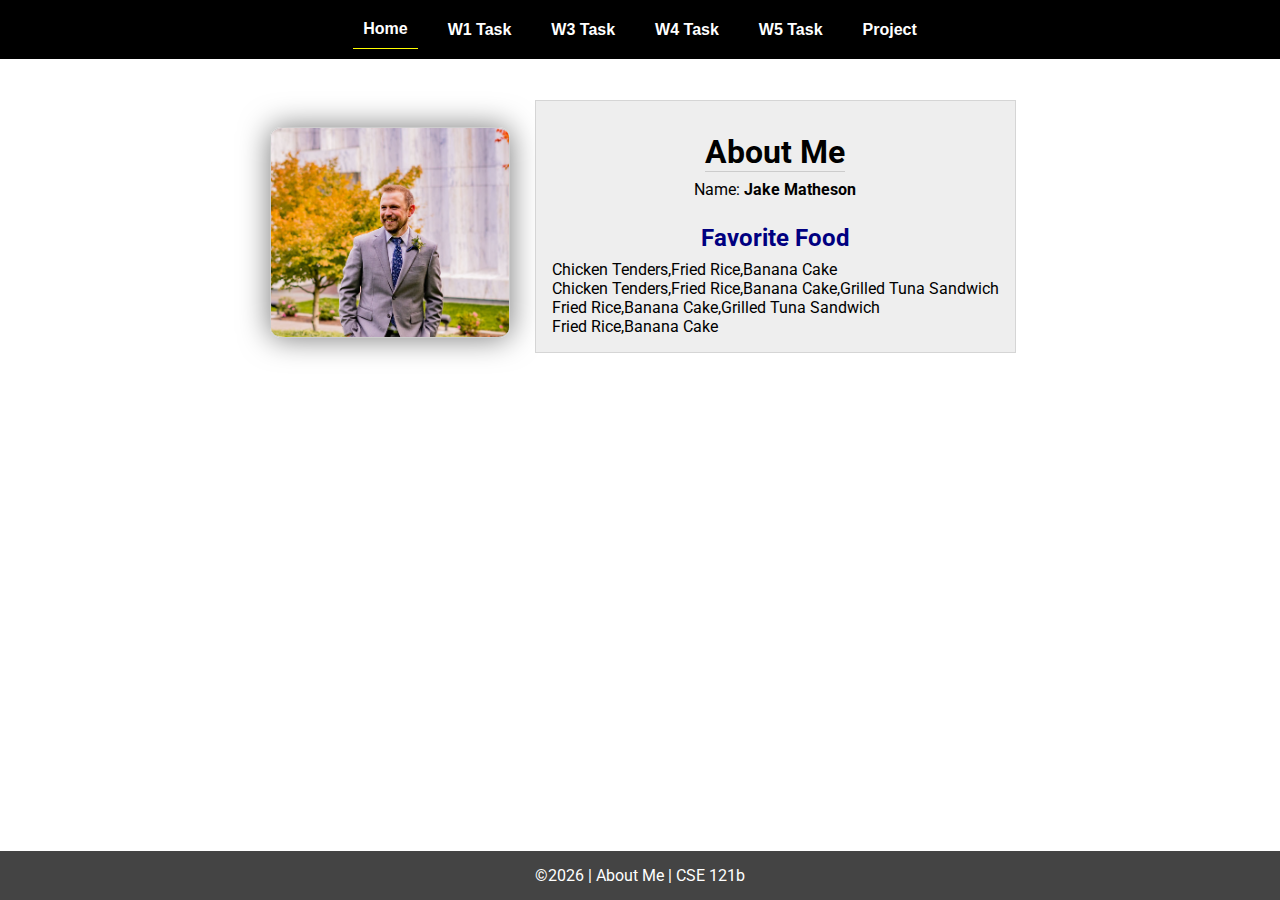
<file: index.html>
<!DOCTYPE html>
<html lang="en">

<head>
  <meta charset="UTF-8">
  <meta name="viewport" content="width=device-width, initial-scale=1.0">
  <title>About Me | CSE 121b | W02: Programming Tasks</title>
  <link rel="preconnect" href="https://fonts.googleapis.com">
  <link rel="preconnect" href="https://fonts.gstatic.com" crossorigin>
  <link href="https://fonts.googleapis.com/css2?family=Roboto:wght@400;600&display=swap"
    rel="stylesheet">
  <link rel="stylesheet" href="styles/main.css">
</head>

<body>
  <nav>
    <ul id="menu">
      <li><a id="toggleMenu">&equiv;</a></li>
      <li><a href="index.html" class="active">Home</a></li>
      <li><a href="w01-task.html">W1 Task</a></li>
      <li><a href="w03-task.html">W3 Task</a></li>
      <li><a href="w04-task.html">W4 Task</a></li>
      <li><a href="w05-task.html">W5 Task</a></li>
      <li><a href="project.html">Project</a></li>
    </ul>
  </nav>
  <main id="home">
    <picture>
      <img src="images/placeholder.png" alt="Placeholder Image">
    </picture>
    <section>
      <h1>About Me</h1>
      <div class="info">Name: <span id="name"></span></div>
      <h2>Favorite Food</h2>
      <div class="block" id="food"></div>
    </section>
  </main>
  <footer>
    &copy;<span id="year"></span> | About Me | CSE 121b
  </footer>
  <script src="scripts/main.js" defer></script>
  <script src="scripts/w02-task.js"></script>
</body>

</html>
</file>
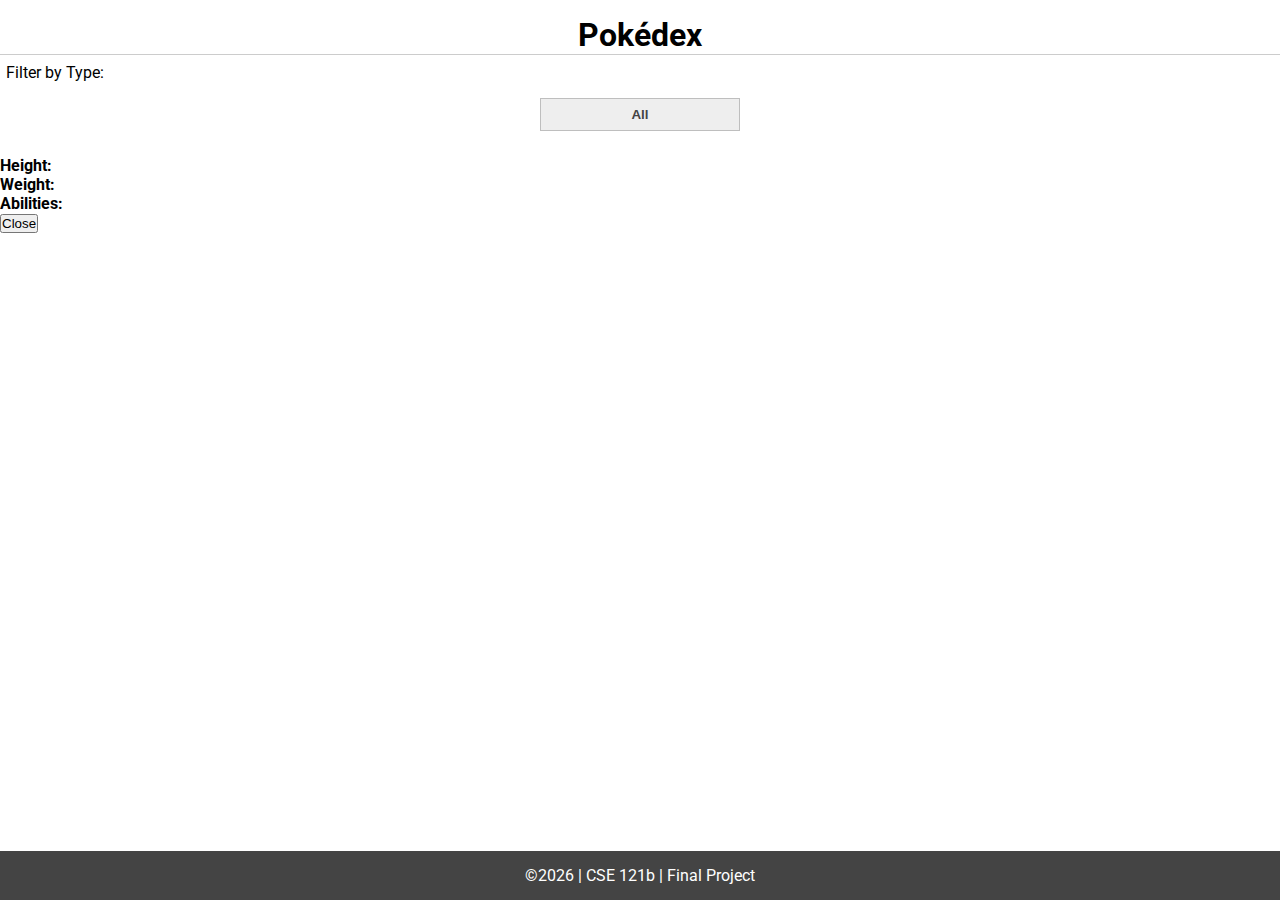
<file: final-project.html>
<!DOCTYPE html>
<html lang="en">
<head>
    <meta charset="UTF-8">
    <meta name="viewport" content="width=device-width, initial-scale=1.0">
    <title>Pokedex</title>
    <link rel="preconnect" href="https://fonts.googleapis.com">
    <link rel="preconnect" href="https://fonts.gstatic.com" crossorigin>
    <link href="https://fonts.googleapis.com/css2?family=Roboto:wght@400;600&display=swap"
    rel="stylesheet">
    <link rel="stylesheet" href="styles/final-project.css">
</head>
<body>
    <h1>Pokédex</h1>
    <label for="type-filter">Filter by Type:</label>
    <select id="type-filter">
        <option value="all">All</option>
        <option value="grass">Grass</option>
        <option value="fire">Fire</option>
        <option value="bug">Bug</option>
        <option value="poison">Poison</option>
        <option value="flying">Flying</option>
        <option value="normal">Normal</option>
    </select>
    
    <div id="pokemon-list">
        <!-- Pokémon cards will be displayed here -->
    </div>

    <div id="pokemon-popup" class="pokemon-popup">
        <h2 id="pokemon-name"></h2>
        <p><strong>Height:</strong> <span id="pokemon-height"></span></p>
        <p><strong>Weight:</strong> <span id="pokemon-weight"></span></p>
        <p><strong>Abilities:</strong> <span id="pokemon-abilities"></span></p>
        <button id="close-popup">Close</button>
    </div>
    <footer>
        &copy;<span id="year"></span> | CSE 121b | Final Project
    </footer>
    <script src="scripts/final-project.js"></script>
    <script>
        // Function to fetch and display the list of Pokémon
        async function fetchPokemonList(type = "all") {
            // ... (Your existing code for fetching and displaying the list)
        }

        // Function to display the Pokémon stats in the pop-up
        function displayPokemonStats(pokemonData) {
            const popup = document.getElementById("pokemon-popup");
            const name = document.getElementById("pokemon-name");
            const height = document.getElementById("pokemon-height");
            const weight = document.getElementById("pokemon-weight");
            const abilities = document.getElementById("pokemon-abilities");

            name.textContent = pokemonData.name;
            height.textContent = pokemonData.height;
            weight.textContent = pokemonData.weight;
            abilities.textContent = pokemonData.abilities.map(ability => ability.ability.name).join(', ');

            popup.style.display = "block";
        }

        // Add an event listener to handle sprite clicks
        document.addEventListener("click", async (event) => {
            if (event.target.tagName === "IMG") {
                const pokemonUrl = event.target.parentElement.querySelector("a").href;
                const pokemonData = await fetchPokemonData(pokemonUrl);
                displayPokemonStats(pokemonData);
            }
        });

        // Function to hide the pop-up when the close button is clicked
        const closePopupButton = document.getElementById("close-popup");
        closePopupButton.addEventListener("click", () => {
            const popup = document.getElementById("pokemon-popup");
            popup.style.display = "none";
        });
    </script>
</body>
</html>
</file>
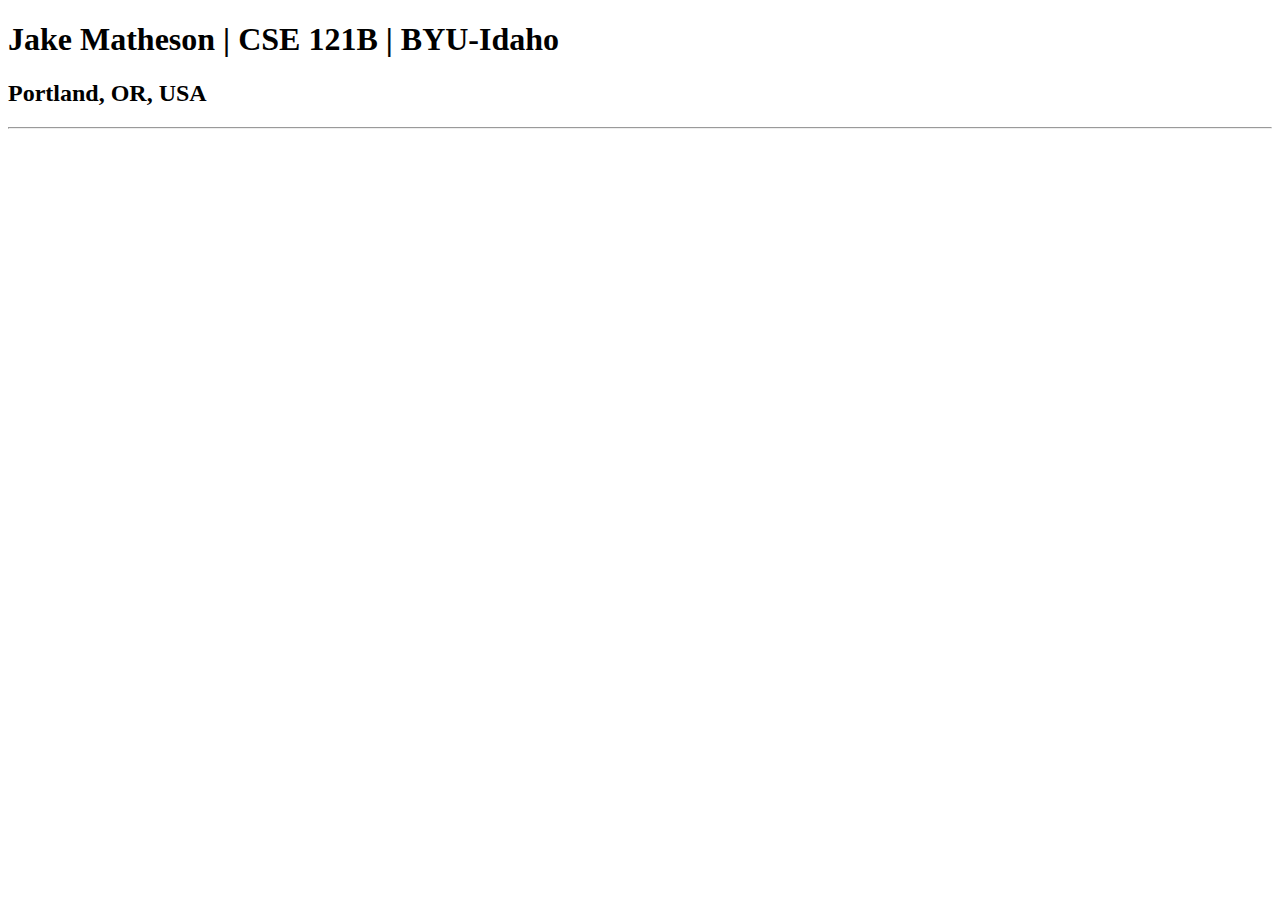
<file: index-old.html>
<!DOCTYPE html>
<html lang="en">
<head>
    <meta charset="UTF-8">
    <meta name="viewport" content="width=device-width, initial-scale=1.0">
    <title>Jake Matheson | CSE 121B | BYU-Idaho</title>
</head>
<body>
    <header>
        <h1>
            Jake Matheson | CSE 121B | BYU-Idaho
        </h1>
        <h2>
            Portland, OR, USA
        </h2>
        <hr>
    </header>
</body>
</html>
</file>
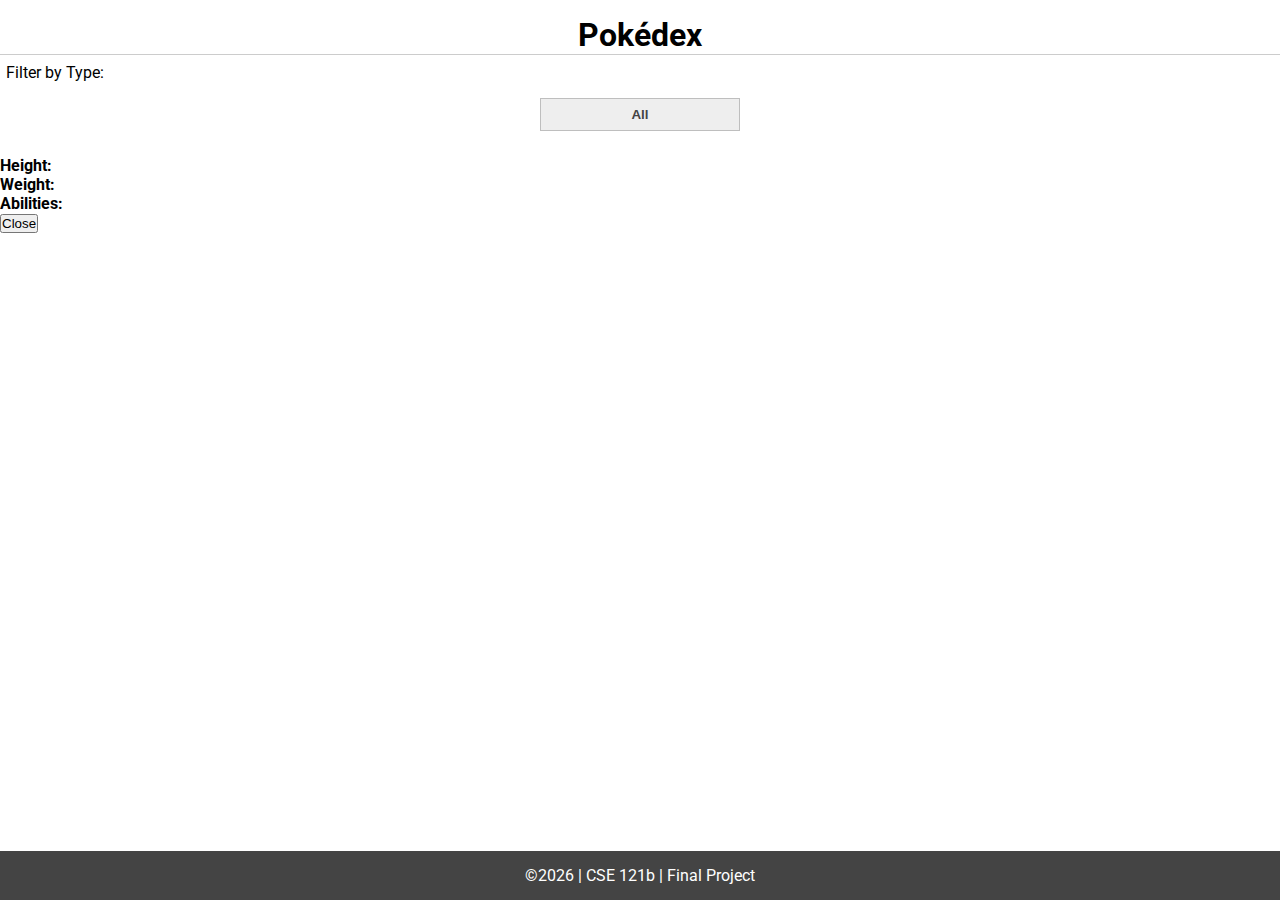
<file: project.html>
<!DOCTYPE html>
<html lang="en">
<head>
    <meta charset="UTF-8">
    <meta name="viewport" content="width=device-width, initial-scale=1.0">
    <title>Pokedex</title>
    <link rel="preconnect" href="https://fonts.googleapis.com">
    <link rel="preconnect" href="https://fonts.gstatic.com" crossorigin>
    <link href="https://fonts.googleapis.com/css2?family=Roboto:wght@400;600&display=swap"
    rel="stylesheet">
    <link rel="stylesheet" href="styles/final-project.css">
</head>
<body>
    <h1>Pokédex</h1>
    <label for="type-filter">Filter by Type:</label>
    <select id="type-filter">
        <option value="all">All</option>
        <option value="grass">Grass</option>
        <option value="fire">Fire</option>
        <option value="bug">Bug</option>
        <option value="poison">Poison</option>
        <option value="flying">Flying</option>
        <option value="normal">Normal</option>
    </select>
    
    <ul id="pokemon-list">
        <!-- Pokémon cards will be displayed here -->
    </ul>

    <div id="pokemon-popup" class="pokemon-popup">
        <h2 id="pokemon-name"></h2>
        <p><strong>Height:</strong> <span id="pokemon-height"></span></p>
        <p><strong>Weight:</strong> <span id="pokemon-weight"></span></p>
        <p><strong>Abilities:</strong> <span id="pokemon-abilities"></span></p>
        <button id="close-popup">Close</button>
    </div>
    <footer>
        &copy;<span id="year"></span> | CSE 121b | Final Project
    </footer>
    <script src="scripts/final-project.js"></script>

</body>
</html>
</file>
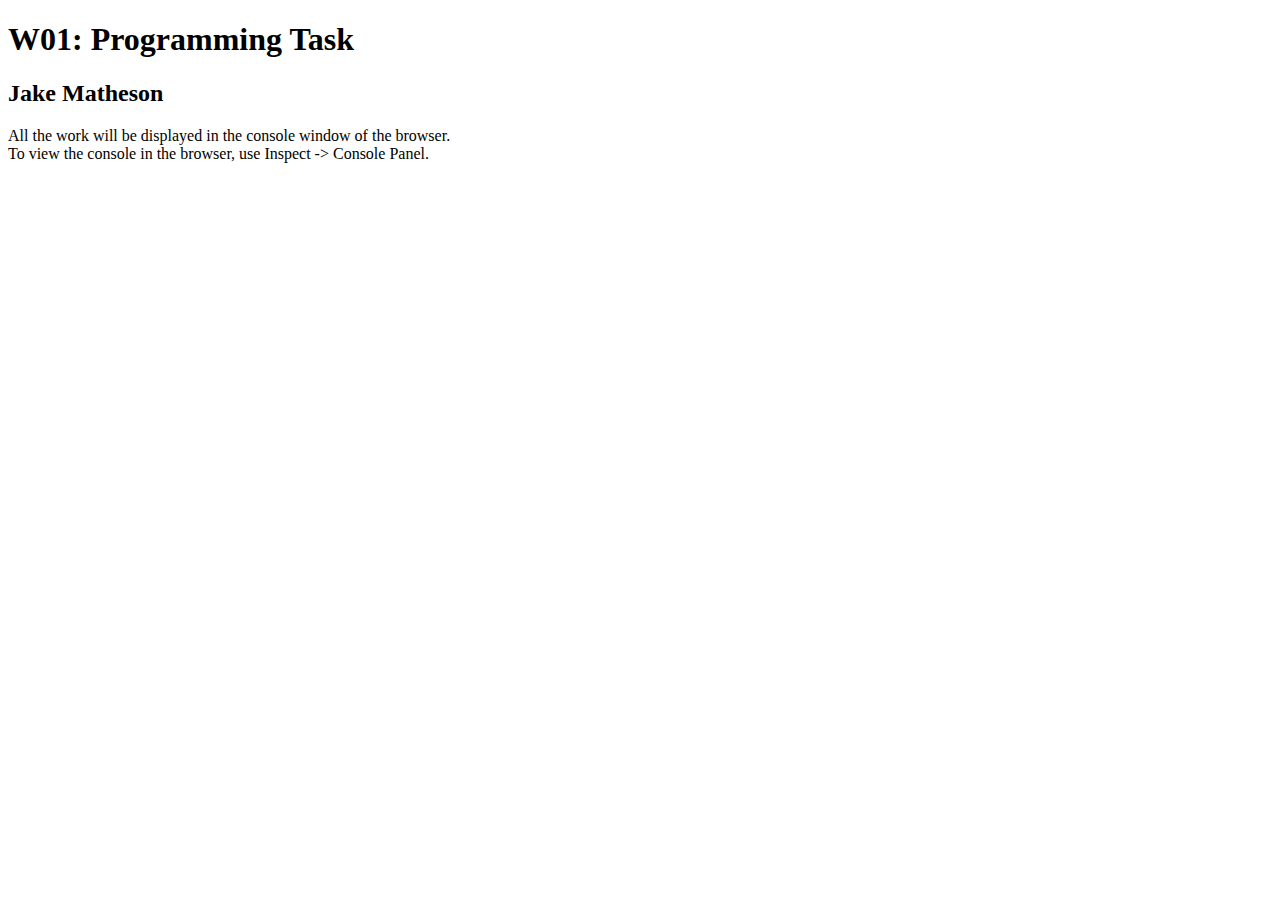
<file: w01-task.html>
<!DOCTYPE html>
<html lang="en">

<head>
  <meta charset="UTF-8">
  <meta name="viewport" content="width=device-width, initial-scale=1.0">
  <title>W01: Programming Task</title>
</head>

<body>
  <h1>W01: Programming Task</h1>
  <h2>Jake Matheson</h2>
  <p>All the work will be displayed in the console window of the browser.
    <br>To view the console in the browser, use Inspect -> Console Panel.
  </p>

  <script src="scripts/w01-task.js"></script>

</body>
</html>
</file>
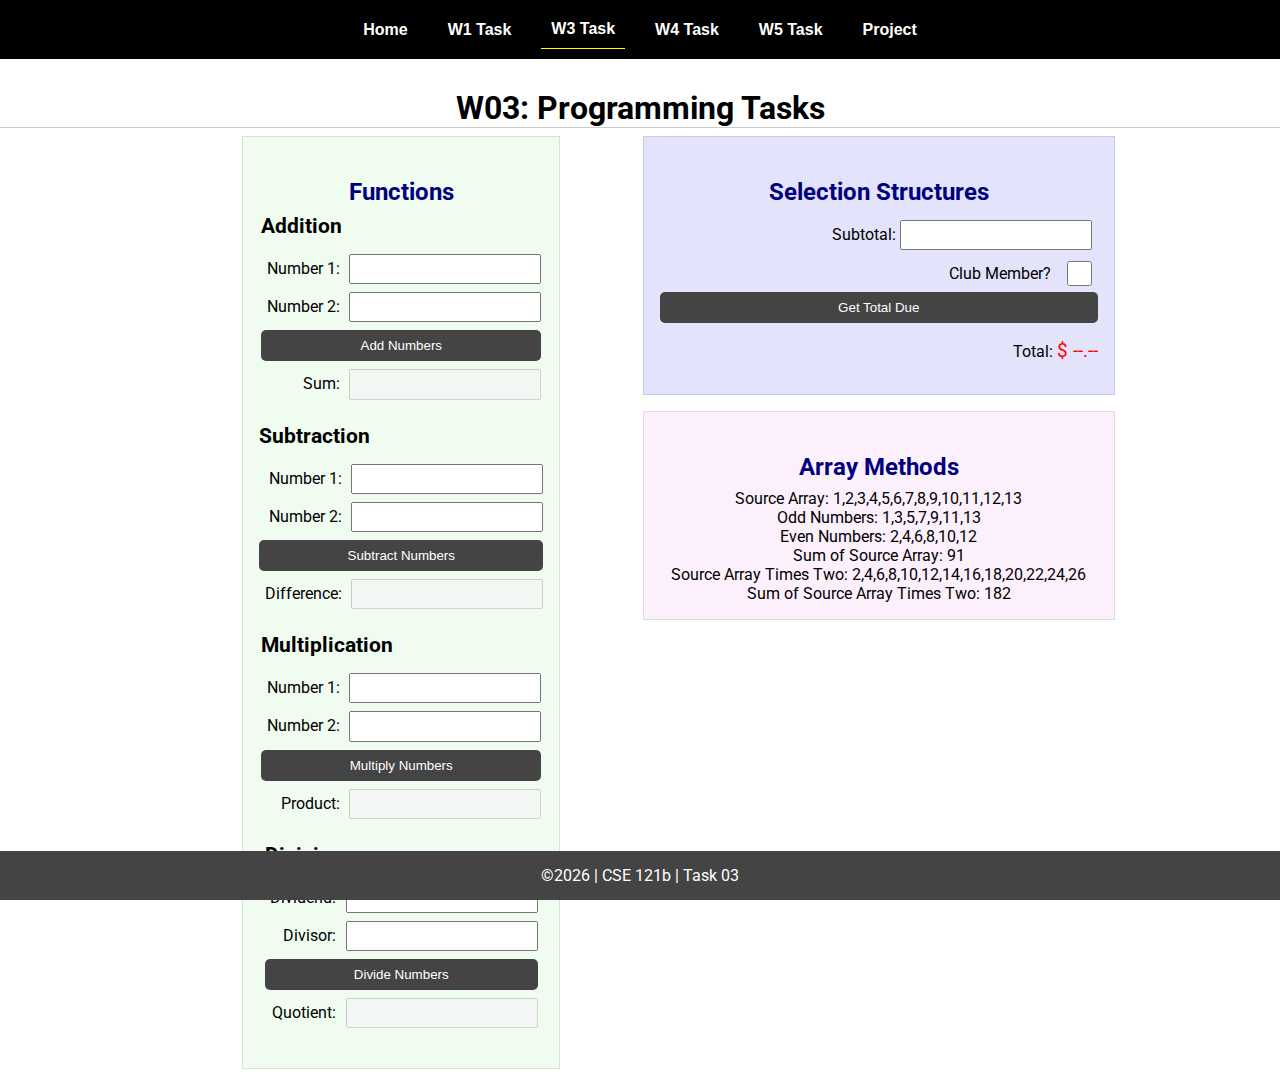
<file: w03-task.html>
<!DOCTYPE html>
<html lang="en">

<head>
    <meta charset="UTF-8">
    <meta name="viewport" content="width=device-width, initial-scale=1.0">
    <title>CSE 121b | W03: Programming Tasks</title>
    <link rel="preconnect" href="https://fonts.googleapis.com">
    <link rel="preconnect" href="https://fonts.gstatic.com" crossorigin>
    <link href="https://fonts.googleapis.com/css2?family=Roboto:wght@400;600&display=swap"
        rel="stylesheet">
    <link rel="stylesheet" href="styles/main.css">
</head>

<body>
    <nav>
        <ul id="menu">
            <li><a id="toggleMenu">&equiv;</a></li>
            <li><a href="index.html">Home</a></li>
            <li><a href="w01-task.html">W1 Task</a></li>
            <li><a href="w03-task.html" class="active">W3 Task</a></li>
            <li><a href="w04-task.html">W4 Task</a></li>
            <li><a href="w05-task.html">W5 Task</a></li>
            <li><a href="project.html">Project</a></li>
        </ul>
    </nav>>
    <header>
        <h1>W03: Programming Tasks</h1>
    </header>
    <main id="task3">
        <section id="section1">
            <h2>Functions</h2>
            <article>
                <h3>Addition</h3>
                <div>
                    <label for="add1">Number 1:</label>
                    <input type="text" id="add1" name="add1">
                </div>
                <div>
                    <label for="add2">Number 2:</label>
                    <input type="text" id="add2" name="add2">
                </div>
                <div>
                    <input type="button" id="addNumbers" value="Add Numbers">
                </div>
                <div>
                    <label for="sum">Sum:</label>
                    <input type="text" id="sum" name="sum" disabled>
                </div>
            </article>
            <article>
                <h3>Subtraction</h3>
                <div>
                    <label for="subtract1">Number 1:</label>
                    <input type="text" id="subtract1" name="subtract1">
                </div>
                <div>
                    <label for="subtract2">Number 2:</label>
                    <input type="text" id="subtract2" name="subtract2">
                </div>
                <div>
                    <input type="button" id="subtractNumbers" value="Subtract Numbers">
                </div>
                <div>
                    <label for="difference">Difference:</label>
                    <input type="text" id="difference" name="difference" disabled>
                </div>
            </article>
            <article>
                <h3>Multiplication</h3>
                <div>
                    <label for="factor1">Number 1:</label>
                    <input type="text" id="factor1" name="factor1">
                </div>
                <div>
                    <label for="factor2">Number 2:</label>
                    <input type="text" id="factor2" name="factor2">
                </div>
                <div>
                    <input type="button" id="multiplyNumbers" value="Multiply Numbers">
                </div>
                <div>
                    <label for="product">Product:</label>
                    <input type="text" id="product" name="product" disabled>
                </div>
            </article>
            <article>
                <h3>Division</h3>
                <div>
                    <label for="dividend">Dividend:</label>
                    <input type="text" id="dividend" name="dividend">
                </div>
                <div>
                    <label for="divisor">Divisor:</label>
                    <input type="text" id="divisor" name="divisor">
                </div>
                <div>
                    <input type="button" id="divideNumbers" value="Divide Numbers">
                </div>
                <div>
                    <label for="quotient">Quotient:</label>
                    <input type="text" id="quotient" name="quotient" disabled>
                </div>
            </article>
        </section>
        <div>
            <section id="section2">
                <h2>Selection Structures</h2>
                <label class="right">Subtotal:
                    <input type="number" id="subtotal" size="5">
                </label>
                <label class="middle right">
                    Club Member?
                    <input type="checkbox" id="member">
                </label>
                <div class="right">
                    <input type="button" id="getTotal" value="Get Total Due">
                </div>
                <div class="right">Total:
                    <span class="larger" id="total">$ --.--</span>
                </div>
            </section>
            <section id="section3">
                <h2>Array Methods</h2>
                <p>
                    Source Array: <span id="array"></span>
                </p>
                <p>
                    Odd Numbers: <span id="odds"></span>
                </p>
                <p>
                    Even Numbers: <span id="evens"></span>
                </p>
                <p>
                    Sum of Source Array: <span id="sumOfArray"></span>
                </p>
                <p>
                    Source Array Times Two: <span id="multiplied"></span>
                </p>
                <p>
                    Sum of Source Array Times Two: <span id="sumOfMultiplied"></span>
                </p>
            </section>
        </div>
    </main>
    <footer>
        &copy;<span id="year"></span> | CSE 121b | Task 03
    </footer>
    <script src="scripts/main.js"></script>
    <script>
        document.getElementById("year").innerHTML = new Date().getFullYear();
    </script>
    <script src="scripts/w03-task.js"></script>
</body>

</html>
</file>
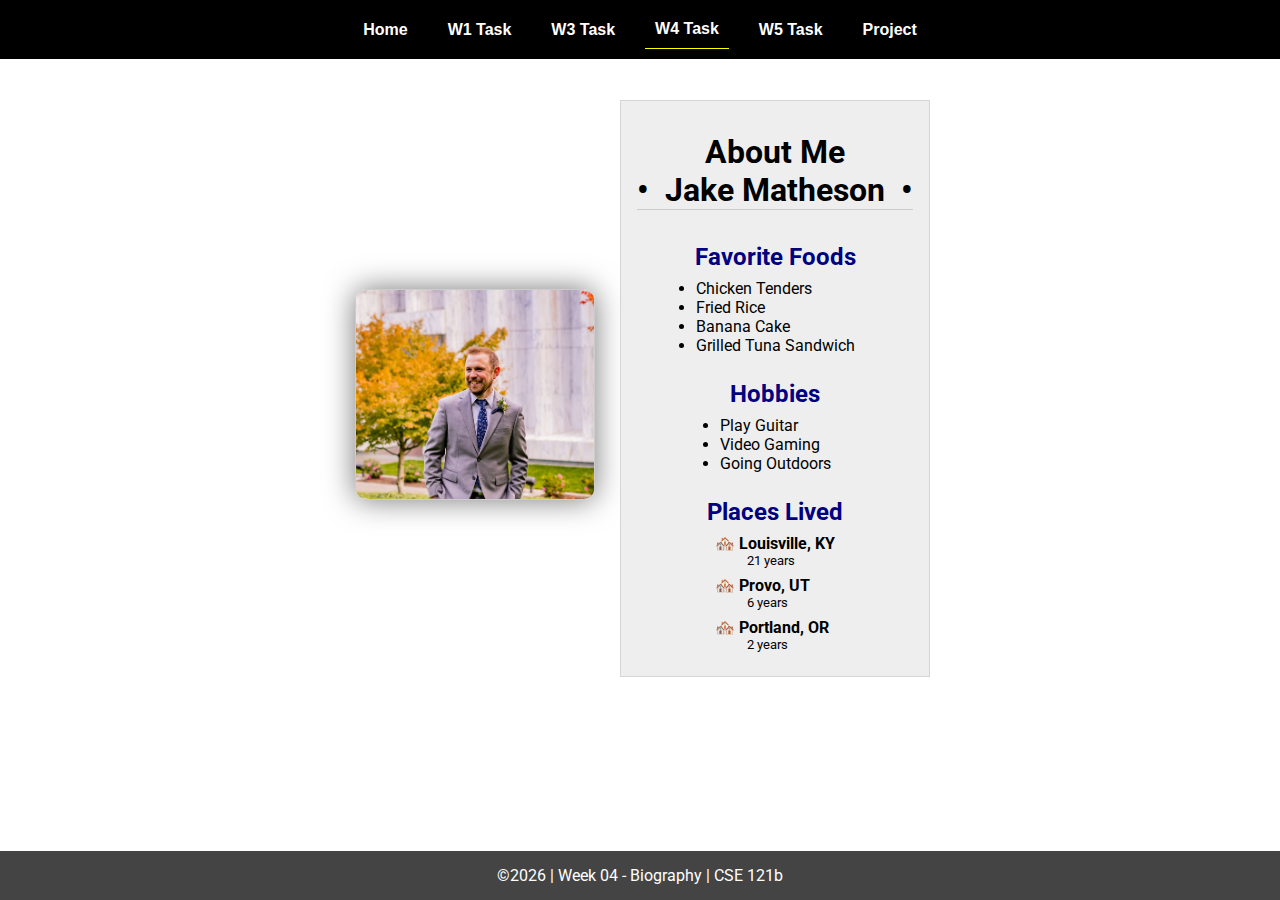
<file: w04-task.html>
<!DOCTYPE html>
<html lang="en">

<head>
  <meta charset="UTF-8">
  <meta name="viewport" content="width=device-width, initial-scale=1.0">
  <title>CSE 121b | W04: Programming Tasks</title>
  <link rel="preconnect" href="https://fonts.googleapis.com">
  <link rel="preconnect" href="https://fonts.gstatic.com" crossorigin>
  <link href="https://fonts.googleapis.com/css2?family=Roboto:wght@400;600&display=swap"
    rel="stylesheet">
  <link rel="stylesheet" href="styles/main.css">
</head>

<body>
  <nav>
    <ul id="menu">
      <li><a id="toggleMenu">&equiv;</a></li>
      <li><a href="index.html">Home</a></li>
      <li><a href="w01-task.html">W1 Task</a></li>
      <li><a href="w03-task.html">W3 Task</a></li>
      <li><a href="w04-task.html" class="active">W4 Task</a></li>
      <li><a href="w05-task.html">W5 Task</a></li>
      <li><a href="project.html">Project</a></li>
    </ul>
  </nav>
  <main id="home">
    <picture>
      <img id="photo" src="images/placeholder.png" alt="Placeholder Image">
    </picture>
    <section>
      <h1>About Me<br>• &nbsp;<span id="name"></span>&nbsp; •</h1>
      <h2>Favorite Foods</h2>
      <ul id="favorite-foods"></ul>
      <h2>Hobbies</h2>
      <ul id="hobbies"></ul>
      <h2>Places Lived</h2>
      <dl id="places-lived"></dl>
    </section>
  </main>

  <footer>
    &copy;<span id="year"></span> | Week 04 - Biography | CSE 121b
  </footer>
  <script src="scripts/main.js"></script>
  <script>
    document.getElementById("year").innerHTML = new Date().getFullYear();
  </script>
  <script src="scripts/w04-task.js"></script>
</body>

</html>
</file>
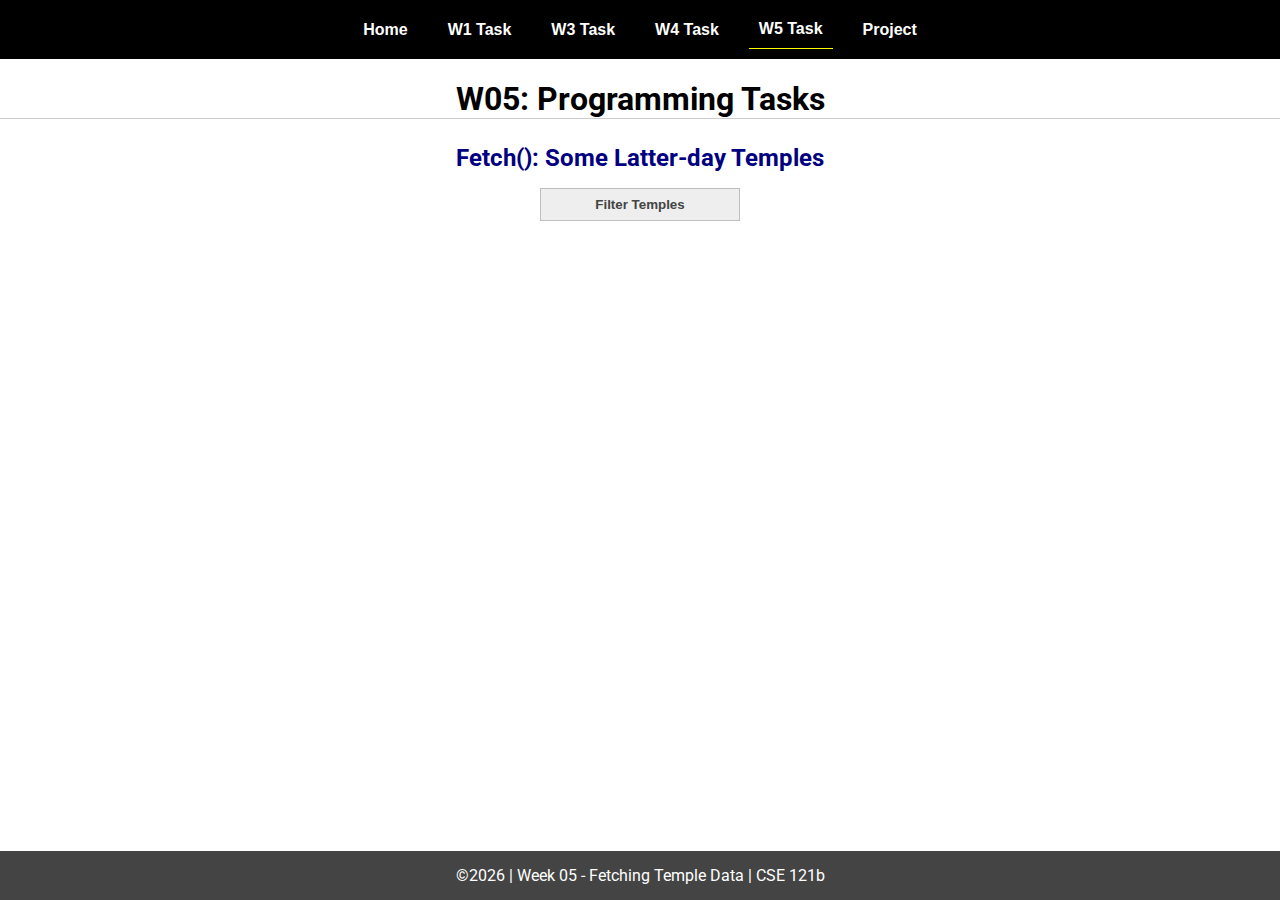
<file: w05-task.html>
<!DOCTYPE html>
<html lang="en">

<head>
  <meta charset="UTF-8">
  <meta name="viewport" content="width=device-width, initial-scale=1.0">
  <title>CSE 121b | W05: Programming Tasks</title>
  <link rel="preconnect" href="https://fonts.googleapis.com">
  <link rel="preconnect" href="https://fonts.gstatic.com" crossorigin>
  <link href="https://fonts.googleapis.com/css2?family=Roboto:wght@400;600&display=swap"
    rel="stylesheet">
  <link rel="stylesheet" href="styles/main.css">
</head>

<body>
  <nav>
    <ul id="menu">
      <li><a id="toggleMenu">&equiv;</a></li>
      <li><a href="index.html">Home</a></li>
      <li><a href="w01-task.html">W1 Task</a></li>
      <li><a href="w03-task.html">W3 Task</a></li>
      <li><a href="w04-task.html">W4 Task</a></li>
      <li><a href="w05-task.html" class="active">W5 Task</a></li>
      <li><a href="project.html">Project</a></li>
    </ul>
  </nav>
  <main id="gridly">
    <h1>W05: Programming Tasks</h1>
    <h2>Fetch(): Some Latter-day Temples</h2>

    <select id="sortBy" title="Choose a data filter.">
      <option value="" disabled selected>Filter Temples</option>
      <option value="utah">Utah</option>
      <option value="notutah">Outside of Utah</option>
      <option value="older">Built Before 1950</option>
      <option value="all">No Filter</option>
    </select>

    <div id="temples">
    </div>
  </main>


  <footer>
    &copy;<span id="year"></span> | Week 05 - Fetching Temple Data | CSE 121b
  </footer>
  <script src="scripts/main.js"></script>
  <script>
    document.getElementById("year").innerHTML = new Date().getFullYear();
  </script>
  <script src="scripts/w05-task.js"></script>
</body>

</html>
</file>
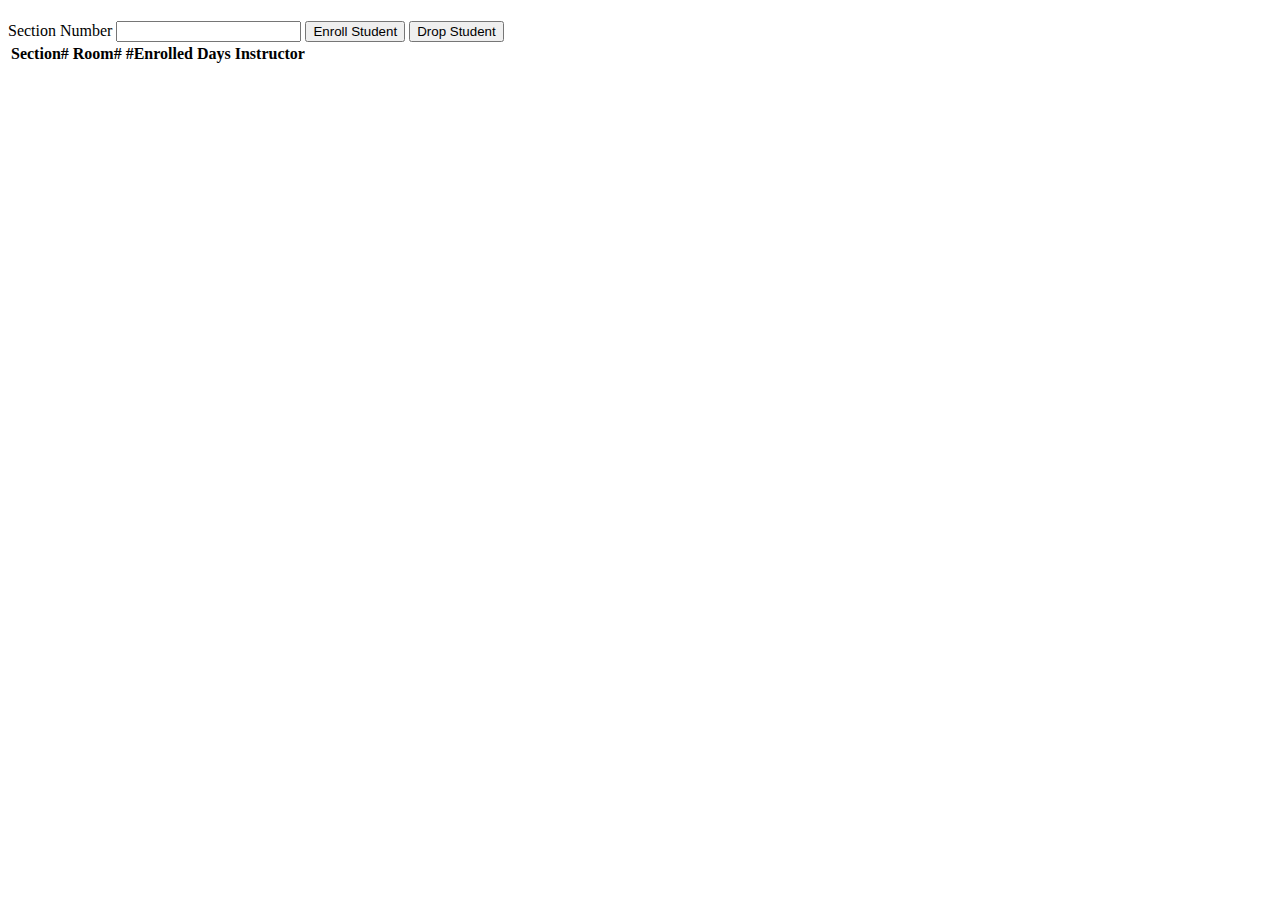
<file: playground/modules.html>
<!-- modules.html -->
<!DOCTYPE html>
<html lang="en">
  <head>
    <meta charset="UTF-8" />
    <meta http-equiv="X-UA-Compatible" content="IE=edge" />
    <meta name="viewport" content="width=device-width, initial-scale=1.0" />
    <title>Courses and sections</title>
    <script src="modules.js" type="module"></script>
  </head>
  <body>
    <h1 id="courseName"></h1>
    <h2 id="courseCode"></h2>
    <label for="sectionNumber">Section Number</label>
    <input id="sectionNumber" />
    <button id="enrollStudent">Enroll Student</button>
    <button id="dropStudent">Drop Student</button>

    <table>
      <thead>
        <tr>
          <th>Section#</th>
          <th>Room#</th>
          <th>#Enrolled</th>
          <th>Days</th>
          <th>Instructor</th>
        </tr>
      </thead>
      <tbody id="sections"></tbody>
    </table>
  </body>
</html>
</file>
<file: styles/main.css>
/* Universal Selector */ 
* {
    margin: 0;
    padding: 0;
    box-sizing: border-box;
}

/* HTML Selectors */
body {
    font-family: 'Roboto', Helvetica, sans-serif;
}

nav {
    background-color: black;
    width: 100%;
    position: fixed;
    top: 0;
}

nav ul {
    display: flex;
    flex-direction: column;
    align-items: center;
    max-width: -moz-fit-content;
    max-width: fit-content;
    margin: 0 auto;
}

nav ul li {
    flex: 1 1 auto;
}

nav ul li:first-child {
    display: block;
    font-size: 2rem;
}

nav ul li:first-child a {
    padding: 1px 10px;
}

nav ul li {
    display: none;
    list-style: none;
    margin: 10px;
}

nav ul li a {
    display: block;
    padding: 10px;
    text-decoration: none;
    font-weight: 600;
    color: white;
    text-align: center;
    font-family: 'Arial Narrow', Arial, sans-serif;
}

nav ul li a:hover {
    background-color: #efefef;
    color: black;
}

h1,
h2 {
    text-align: center;
    margin: 1rem 0 .5rem;
}

h1 {
    border-bottom: 1px solid #ccc;
}

#gridly h1 {
    margin-top: 80px;
}

h2 {
    font-size: 1.5rem;
    color: navy;
    text-align: center;
    margin-top: 25px;
}

h3 {
    font-size: 1.3rem;
    margin-bottom: 1rem;
}

header {
    margin-top: 70px;
}

picture {
    margin: 0 auto;
}

picture img {
    width: 240px;
    height: auto;
    border-radius: 5%;
    border: 1px solid #ccc;
    box-shadow: 0 0 30px #777;
}

section {
    display: flex;
    flex-direction: column;
    align-items: center;
    margin: 0 auto 1rem;
    border: 1px solid rgba(0, 0, 0, .1);
    padding: 1rem;
    background-color: #eee;
}

article {
    margin-bottom: 1rem;
}

article div {
    margin-bottom: .5rem;
    text-align: right;
}

label {
    padding: .35rem;
}

input {
    padding: .35rem;
}

input[type="button"] {
    padding: .5rem;
    background-color: #444;
    color: white;
    border: none;
    border-radius: 5px;
    cursor: pointer;
    width: 100%
}

input[type="checkbox"] {
    width: 25px;
    height: 25px;
}

dt {
    font-weight: 700;
}

dt::before {
    content: "🏘️ ";
}

dd {
    margin: 0 0 .5rem 2rem;
    font-size: smaller;
}

footer {
    background-color: #444;
    color: white;
    padding: 15px;
    text-align: center;
    width: 100%;
    position: fixed;
    bottom: 0;
}

/* Class Selectors */
.active {
    border-bottom: 1px solid yellow;
}

.open li {
    display: block;
}

.block {
    display: block;
}

.larger {
    font-size: larger;
    color: red;
}

.right {
    width: 100%;
    text-align: right;
}

.middle {
    display: flex;
    align-items: center;
    justify-content: right;
    gap: 1rem;
}

/* ID Selectors */

#home {
    margin-top: 125px;
    display: grid;
    grid-template-columns: 1fr;
    grid-gap: 20px;
    align-items: center;
    justify-content: center;
}


#section1 {
    background-color: rgb(225, 250, 225, .5);
}

#section2 {
    background-color: rgba(200, 200, 250, 0.5);

}

#section2 div {
    margin-bottom: 1rem;
}

#section3 {
    background-color: rgb(250, 225, 250, .5);
}

#sortBy {
    appearance: none;
    display: flex;
    padding: .5rem;
    background-color: #eee;
    color: #444;
    font-weight: 700;
    margin: 1rem auto;
    width: 200px;
    border: 1px solid rgba(0, 0, 0, .2);
    text-align: center;
}

#sortBy option:disabled {
    font-style: italic;
    padding: 1rem;
    background-color: #111;
    color: #eee;
}

#temples {
    display: grid;
    grid-template-columns: repeat(auto-fit, minmax(320px, 1fr));
    grid-gap: .5rem;
    align-items: center;
    margin-bottom: 3rem;
}

#temples article {
    height: 250px;
    margin: .5rem;
    border: 1px solid rgba(0, 0, 0, .1);
    padding: 1rem;
    background-color: #eee;
    display: flex;
    flex-direction: column;
    align-items: center;
    justify-content: center;
}

#temples h4 {
    color: navy;
    font-size: smaller;
}


#temples img {
    width: 250px;
    height: auto;
    box-shadow: 0 0 30px #777;
    margin: .5rem;
}

/* Media Queries */
@media only screen and (min-width: 32.5em) {
    nav ul {
        flex-direction: row;
    }

    nav ul li:first-child {
        display: none;
    }

    nav ul li {
        display: block;
    }

    section {
        min-width: 300px;
    }

    #home {
        margin: 100px auto 20px;
        grid-template-columns: 250px 1fr;
        max-width: -moz-fit-content;
        max-width: fit-content;
    }

    #task3 {
        display: grid;
        grid-template-columns: 1fr 1fr;
        grid-gap: 5px;
        margin: 0 auto;
        max-width: 950px;
    }

}
</file>
<file: styles/final-project.css>
/* Universal Selector */ 
* {
    margin: 0;
    padding: 0;
    box-sizing: border-box;
}

/* HTML Selectors */
body {
    font-family: 'Roboto', Helvetica, sans-serif;
}

nav {
    background-color: black;
    width: 100%;
    position: fixed;
    top: 0;
}

nav ul {
    display: flex;
    flex-direction: column;
    align-items: center;
    max-width: -moz-fit-content;
    max-width: fit-content;
    margin: 0 auto;
}

nav ul li {
    flex: 1 1 auto;
}

nav ul li:first-child {
    display: block;
    font-size: 2rem;
}

nav ul li:first-child a {
    padding: 1px 10px;
}

nav ul li {
    display: none;
    list-style: none;
    margin: 10px;
}

nav ul li a {
    display: block;
    padding: 10px;
    text-decoration: none;
    font-weight: 600;
    color: white;
    text-align: center;
    font-family: 'Arial Narrow', Arial, sans-serif;
}

nav ul li a:hover {
    background-color: #efefef;
    color: black;
}

h1,
h2 {
    text-align: center;
    margin: 1rem 0 .5rem;
}

h1 {
    border-bottom: 1px solid #ccc;
}

#gridly h1 {
    margin-top: 80px;
}

h2 {
    font-size: 1.5rem;
    color: navy;
    text-align: center;
    margin-top: 25px;
}

h3 {
    font-size: 1.3rem;
    margin-bottom: 1rem;
    
}

header {
    margin-top: 70px;

}

picture {
    margin: 0 auto;
}

picture img {
    width: 240px;
    height: auto;
    border-radius: 5%;
    border: 1px solid #ccc;
    box-shadow: 0 0 30px #777;
}

section {
    display: flex;
    flex-direction: column;
    align-items: center;
    margin: 0 auto 1rem;
    border: 1px solid rgba(0, 0, 0, .1);
    padding: 1rem;
    background-color: #eee;
}

article {
    margin-bottom: 1rem;
}

article div {
    margin-bottom: .5rem;
    text-align: right;
}

label {
    padding: .35rem;

}

input {
    padding: .35rem;
}

input[type="button"] {
    padding: .5rem;
    background-color: #444;
    color: white;
    border: none;
    border-radius: 5px;
    cursor: pointer;
    width: 100%
}

input[type="checkbox"] {
    width: 25px;
    height: 25px;
}


footer {
    background-color: #444;
    color: white;
    padding: 15px;
    text-align: center;
    width: 100%;
    position: fixed;
    bottom: 0;
}


/* ID Selectors */


#type-filter {
    appearance: none;
    display: flex;
    padding: .5rem;
    background-color: #eee;
    color: #444;
    font-weight: 700;
    margin: 1rem auto;
    width: 200px;
    border: 1px solid rgba(0, 0, 0, .2);
    text-align: center;
}

#type-filter option:disabled {
    font-style: italic;
    padding: 1rem;
    background-color: #111;
    color: #eee;
}


/* Media Queries */
@media only screen and (min-width: 32.5em) {
    nav ul {
        flex-direction: row;
    }

    nav ul li:first-child {
        display: none;
    }

    nav ul li {
        display: block;
    }

    section {
        min-width: 300px;
    }

    #home {
        margin: 100px auto 20px;
        grid-template-columns: 250px 1fr;
        max-width: -moz-fit-content;
        max-width: fit-content;
    }

}

/* Final Project CSS */

.pokemon-card {
    display: inline-block;
    width: 23%;
    margin: 1%;
    text-align: center;
    transition: transform 0.3s; /* Add a smooth transition effect */
}

.pokemon-card:hover {
    transform: scale(1.5); /* Grow by 1.5 times on hover */
}

.pokemon-card img {
    width: 96px; /* Set the initial width for the sprite */
    transition: width 0.3s; /* Add a smooth transition effect for the sprite size */
}

.pokemon-card:hover img {
    width: 144px; /* Increase the width on hover */
}
</file>
